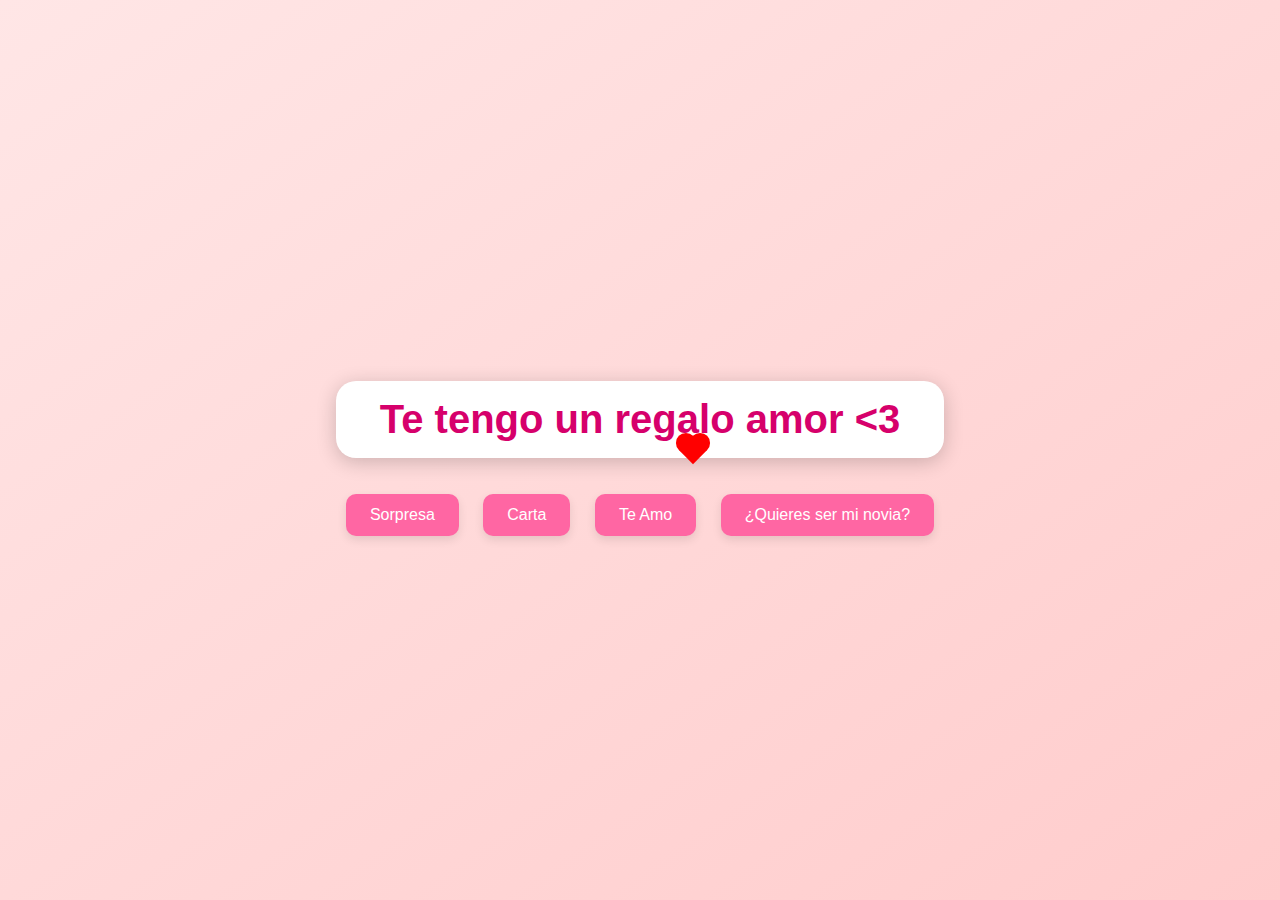
<file: index.html>
<!DOCTYPE html>
<html lang="es">
<head>
  <meta charset="UTF-8" />
  <meta name="viewport" content="width=device-width, initial-scale=1.0"/>
  <title>Te tengo un regalo</title>
  <link rel="stylesheet" href="style.css">
</head>
<body >
  <div class="container">
    <!-- MENÚ PRINCIPAL -->
    <div id="menu-principal">
      <h1>Te tengo un regalo amor <3</h1>
      <div class="botones">
        <button onclick="window.location.href='sorpresa.html'">Sorpresa</button>
        <button onclick="window.location.href='carta.html'">Carta</button>
        <button onclick="window.location.href='te-amo.html'">Te Amo</button>  
        <button onclick="window.location.href='quieres-ser-mi-novia.html'">¿Quieres ser mi novia?</button>     
      </div>
    </div>

    <!-- SECCIONES OCULTAS -->
    <div id="sorpresa" class="seccion">
      <h1>🎁 ¡Aquí está tu sorpresa!</h1>
      <p>Puedes poner aquí una imagen o gif de regalo 🎉</p>
      <button onclick="volver()">Volver</button>
    </div>

    <div id="carta" class="seccion">
      <h1>💌 Carta de amor</h1>
      <p>Amor mío, esta carta está llena de palabras que no me caben en el corazón...</p>
      <button onclick="volver()">Volver</button>
    </div>

    <div id="te-amo" class="seccion">
      <h1>❤️ ¡Te Amo!</h1>
      <p>No hay palabras para expresar cuánto significas para mí...</p>
      <button onclick="volver()">Volver</button>
    </div>
  </div>

  <!-- Corazones flotantes -->
  <script>
    const createHeart = () => {
      const heart = document.createElement('div');
      heart.className = 'heart';
      heart.style.left = Math.random() * 100 + 'vw';
      heart.style.animationDuration = (Math.random() * 3 + 3) + 's';
      document.body.appendChild(heart);
      setTimeout(() => heart.remove(), 6000);
    };
    setInterval(createHeart, 500);

    // Mostrar y ocultar secciones
    function mostrarSeccion(id) {
      document.getElementById("menu-principal").style.display = "none";
      document.querySelectorAll(".seccion").forEach(sec => sec.style.display = "none");
      document.getElementById(id).style.display = "block";
    }

    function volver() {
      document.getElementById("menu-principal").style.display = "block";
      document.querySelectorAll(".seccion").forEach(sec => sec.style.display = "none");
    }
  </script>
</body>
</html>
</file>
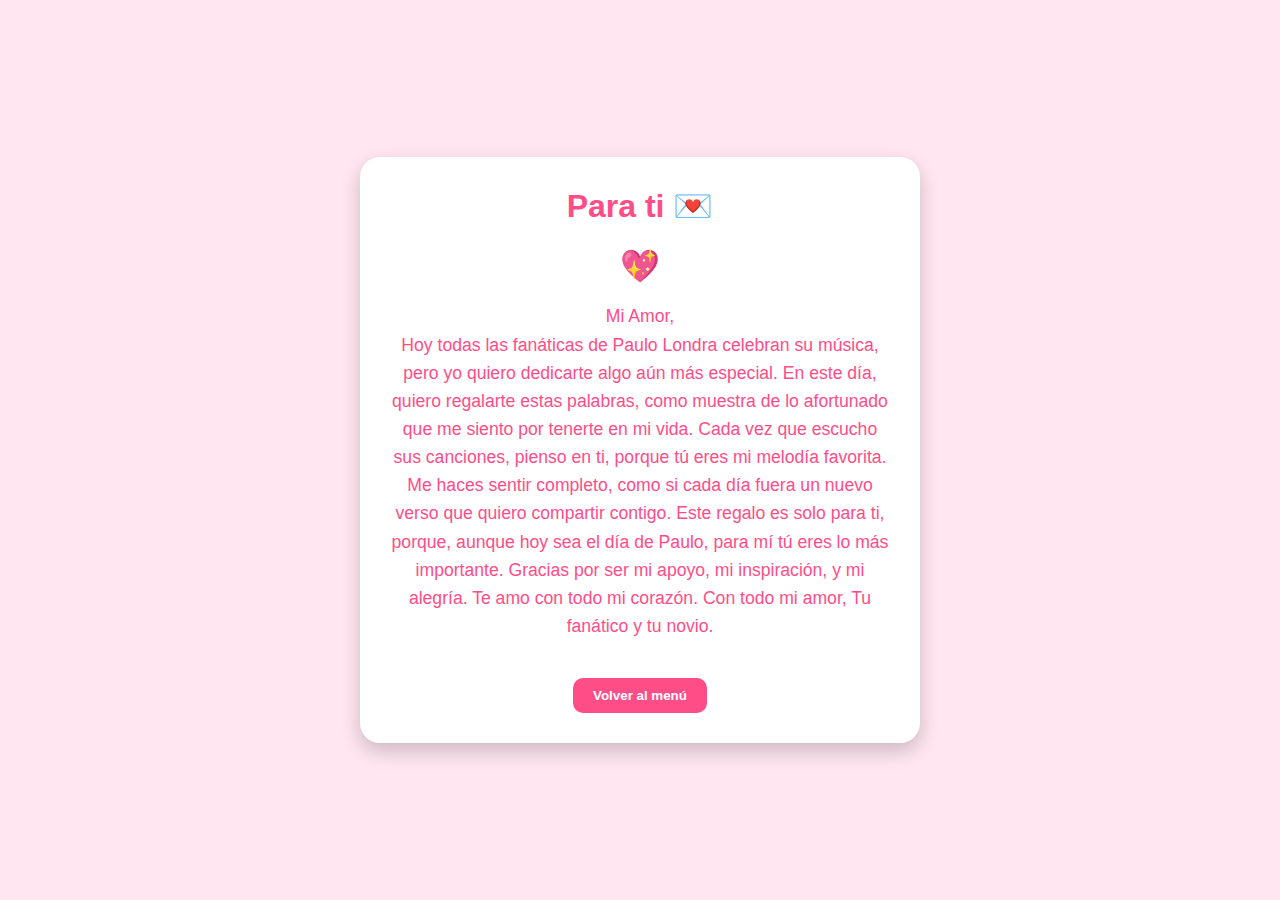
<file: carta.html>
<!DOCTYPE html>
<html lang="es">
<head>
  <meta charset="UTF-8">
  <title>Mi Carta para Ti 💖</title>
  <style>
    body {
      margin: 0;
      padding: 0;
      background: #ffe6f0;
      font-family: 'Segoe UI', sans-serif;
      display: flex;
      justify-content: center;
      align-items: center;
      height: 100vh;
    }

    .carta {
      background: white;
      border-radius: 20px;
      box-shadow: 0 8px 20px rgba(0,0,0,0.2);
      width: 90%;
      max-width: 500px;
      padding: 30px;
      text-align: center;
      color: #ff4d88;
    }

    .carta h1 {
      margin-top: 0;
      font-size: 2rem;
    }

    .carta p {
      font-size: 1.1rem;
      line-height: 1.6;
    }

    .corazon {
      font-size: 2rem;
      margin: 10px 0;
    }

    .volver-btn {
      margin-top: 20px;
      background-color: #ff4d88;
      color: white;
      padding: 10px 20px;
      border: none;
      border-radius: 10px;
      font-weight: bold;
      cursor: pointer;
      transition: 0.3s;
    }

    .volver-btn:hover {
      background-color: #ff99bb;
    }
  </style>
</head>
<body>

  <div class="carta">
    <h1>Para ti 💌</h1>
    <div class="corazon">💖</div>
    <p>
      Mi Amor,<br>
      Hoy todas las fanáticas de Paulo Londra celebran su música, pero yo quiero dedicarte algo aún más especial. En este día, quiero regalarte estas palabras, como muestra de lo afortunado que me siento por tenerte en mi vida.
      Cada vez que escucho sus canciones, pienso en ti, porque tú eres mi melodía favorita. Me haces sentir completo, como si cada día fuera un nuevo verso que quiero compartir contigo. Este regalo es solo para ti, porque, aunque hoy sea el día de Paulo, para mí tú eres lo más importante.
      Gracias por ser mi apoyo, mi inspiración, y mi alegría. Te amo con todo mi corazón.
      Con todo mi amor,
      Tu fanático y tu novio.
    </p>
    <button class="volver-btn" onclick="window.location.href='index.html'">Volver al menú</button>
  </div>

</body>
</html>
</file>
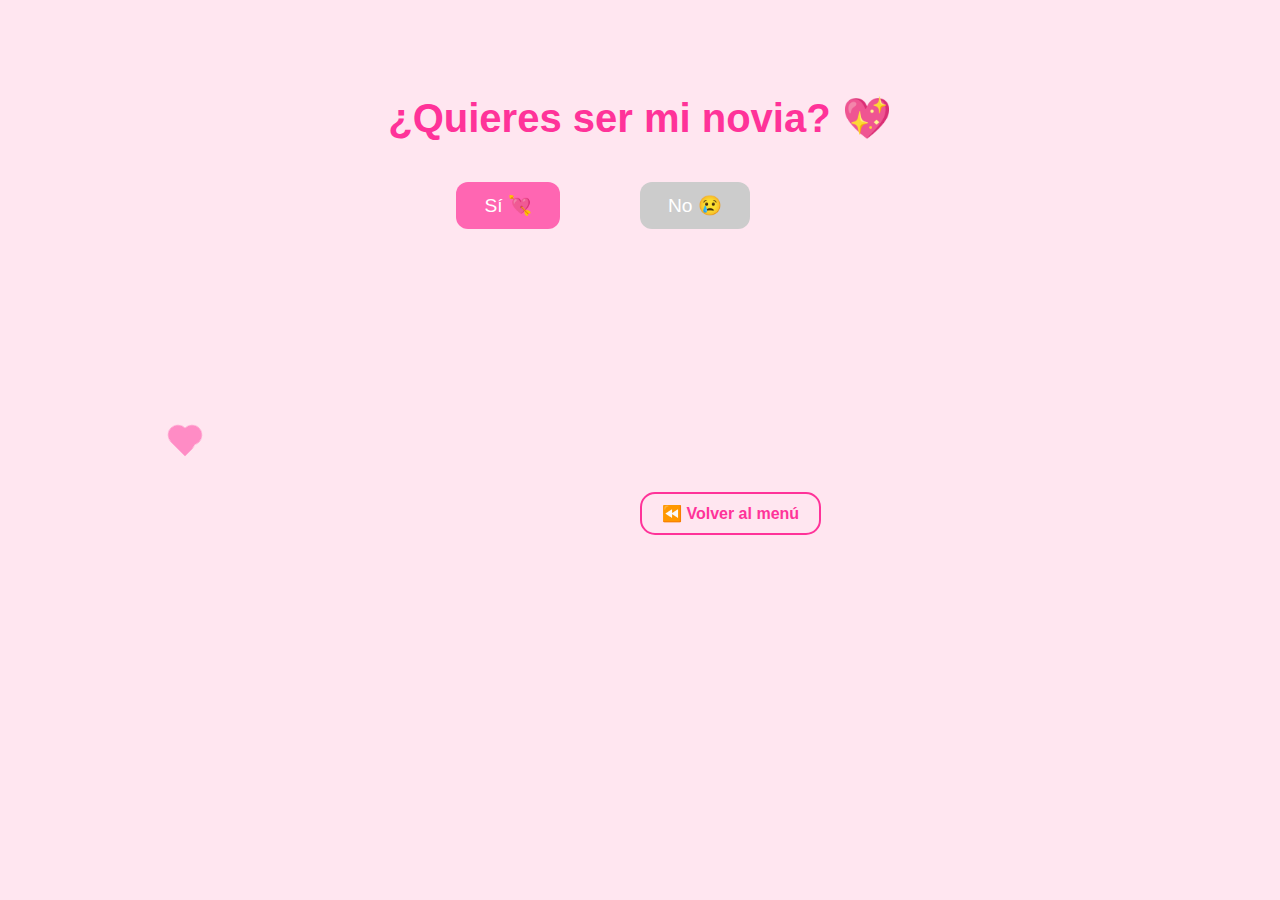
<file: quieres-ser-mi-novia.html>
<!DOCTYPE html>
<html lang="es">
<head>
  <meta charset="UTF-8">
  <title>¿Quieres ser mi novia?</title>
  <style>
    * {
      box-sizing: border-box;
    }

    body {
      font-family: 'Segoe UI', sans-serif;
      background-color: #ffe6f0;
      text-align: center;
      padding: 60px 20px;
      color: #ff3399;
      overflow: hidden;
    }

    h1 {
      font-size: 2.5rem;
      margin-bottom: 40px;
    }

    #botones {
      position: relative;
      height: 250px;
    }

    button {
      padding: 12px 28px;
      font-size: 1.2rem;
      border: none;
      border-radius: 12px;
      cursor: pointer;
      transition: 0.2s ease-in-out, top 0.3s ease, left 0.3s ease;
      position: absolute;
    }

    #si {
      background-color: #ff66b2;
      color: white;
      left: 35%;
    }

    #si:active {
      transform: scale(1.2);
      background-color: #ff3385;
    }

    #no {
      background-color: #cccccc;
      color: white;
    }

    .volver-btn {
      margin-top: 60px;
      background-color: transparent;
      border: 2px solid #ff3399;
      color: #ff3399;
      padding: 10px 20px;
      border-radius: 15px;
      font-weight: bold;
      font-size: 1rem;
      cursor: pointer;
      transition: 0.3s;
    }

    .volver-btn:hover {
      background-color: #ffb3cc;
      color: white;
    }

    .mensaje {
      font-size: 4rem;
      color: #ff3399;
      margin-top: 80px;
      animation: aparecer 1s ease-out forwards;
      opacity: 0;
    }

    @keyframes aparecer {
      0% {
        transform: scale(0.5);
        opacity: 0;
      }
      100% {
        transform: scale(1);
        opacity: 1;
      }
    }

    .heart {
      position: fixed;
      width: 20px;
      height: 20px;
      background-color: #ff66b2;
      transform: rotate(45deg);
      animation: float 6s linear infinite;
      opacity: 0.7;
      border-radius: 50% 50% 0 0;
    }

    .heart::before,
    .heart::after {
      content: "";
      position: absolute;
      width: 20px;
      height: 20px;
      background-color: #ff66b2;
      border-radius: 50%;
    }

    .heart::before {
      top: -10px;
      left: 0;
    }

    .heart::after {
      left: -10px;
      top: 0;
    }

    @keyframes float {
      0% {
        bottom: -20px;
        opacity: 0.5;
      }
      100% {
        bottom: 100vh;
        transform: translateX(-30px) rotate(45deg);
        opacity: 0;
      }
    }
  </style>
</head>
<body>

  <h1>¿Quieres ser mi novia? 💖</h1>

  <div id="botones">
    <button id="si" onclick="aceptado()">Sí 💘</button>
    <button id="no" onmouseover="moverBoton()" ontouchstart="moverBoton()">No 😢</button>
  </div>

  <div id="mensaje-final" class="mensaje" style="display: none;">¡TE AMO! 💖</div>

  <button class="volver-btn" onclick="window.location.href='index.html'">⏪ Volver al menú</button>

  <script>
    function moverBoton() {
      const botonNo = document.getElementById("no");
      const contenedor = document.getElementById("botones");
      const maxX = contenedor.clientWidth - botonNo.offsetWidth;
      const maxY = contenedor.clientHeight - botonNo.offsetHeight;

      const randomX = Math.random() * maxX;
      const randomY = Math.random() * maxY;

      botonNo.style.left = `${randomX}px`;
      botonNo.style.top = `${randomY}px`;
    }

    function aceptado() {
      document.getElementById("botones").style.display = "none";
      document.getElementById("mensaje-final").style.display = "block";
    }

    // Corazones flotantes
    function crearCorazon() {
      const heart = document.createElement('div');
      heart.classList.add('heart');
      heart.style.left = `${Math.random() * 100}vw`;
      heart.style.animationDuration = `${Math.random() * 2 + 4}s`;
      document.body.appendChild(heart);

      setTimeout(() => heart.remove(), 6000);
    }

    setInterval(crearCorazon, 400);
  </script>

</body>
</html>
</file>
<file: style.css>
body {
    margin: 0;
    padding: 0;
    background: linear-gradient(to bottom right, #ffe6e6, #ffcccc);
    font-family: 'Segoe UI', Tahoma, Geneva, Verdana, sans-serif;
    display: flex;
    justify-content: center;
    align-items: center;
    height: 100vh;
    overflow: hidden;
    position: relative;
  }
  
  h1 {
    color: #d6006b;
    font-size: 2.5rem;
    text-align: center;
    background: white;
    padding: 1rem 2rem;
    border-radius: 20px;
    box-shadow: 0 4px 20px rgba(0,0,0,0.2);
  }
  
  .heart {
    position: absolute;
    width: 20px;
    height: 20px;
    background: red;
    transform: rotate(45deg);
    animation: floatUp 6s linear infinite;
  }
  
  .heart::before,
  .heart::after {
    content: "";
    position: absolute;
    width: 20px;
    height: 20px;
    background: red;
    border-radius: 50%;
  }
  
  .heart::before {
    top: -10px;
    left: 0;
  }
  
  .heart::after {
    left: -10px;
    top: 0;
  }
  
  @keyframes floatUp {
    0% {
      transform: translateY(0) rotate(45deg);
      opacity: 1;
    }
    100% {
      transform: translateY(-100vh) rotate(45deg);
      opacity: 0;
    }
  }
  .container {
    text-align: center;
  }
  
  .botones {
    margin-top: 20px;
  }
  
  button {
    background-color: #ff66a3;
    border: none;
    color: white;
    padding: 12px 24px;
    margin: 10px;
    font-size: 1rem;
    border-radius: 10px;
    cursor: pointer;
    box-shadow: 0 4px 10px rgba(0,0,0,0.1);
    transition: background-color 0.3s ease;
  }
  
  button:hover {
    background-color: #e60073;
  }
  
  #mensaje {
    margin-top: 20px;
    font-size: 1.2rem;
    color: #d6006b;
  }
  .seccion {
    display: none;
    text-align: center;
    padding: 20px;
  }
  
  .seccion button {
    margin-top: 20px;
    background-color: #d6006b;
    color: white;
    padding: 10px 20px;
    border: none;
    border-radius: 10px;
    cursor: pointer;
  }
  
  .seccion button:hover {
    background-color: #a60052;
  }
  .contenedor {
    display: flex;
    justify-content: space-between;
    align-items: flex-start;
    padding: 20px;
    flex-wrap: wrap;
    gap: 20px;
  }
  
  .columna {
    flex: 1;
    min-width: 250px;
  }
  
  .fotos-paulo {
    flex-direction: row;
    display: flex;
    gap: 10px;
    flex-wrap: wrap;
  }
  
  .fotos-paulo img {
    width: 140px;
  }
  
  .contenido-derecha {
    display: flex;
    flex-direction: column;
    align-items: center;
    gap: 20px;
  }
</file>
